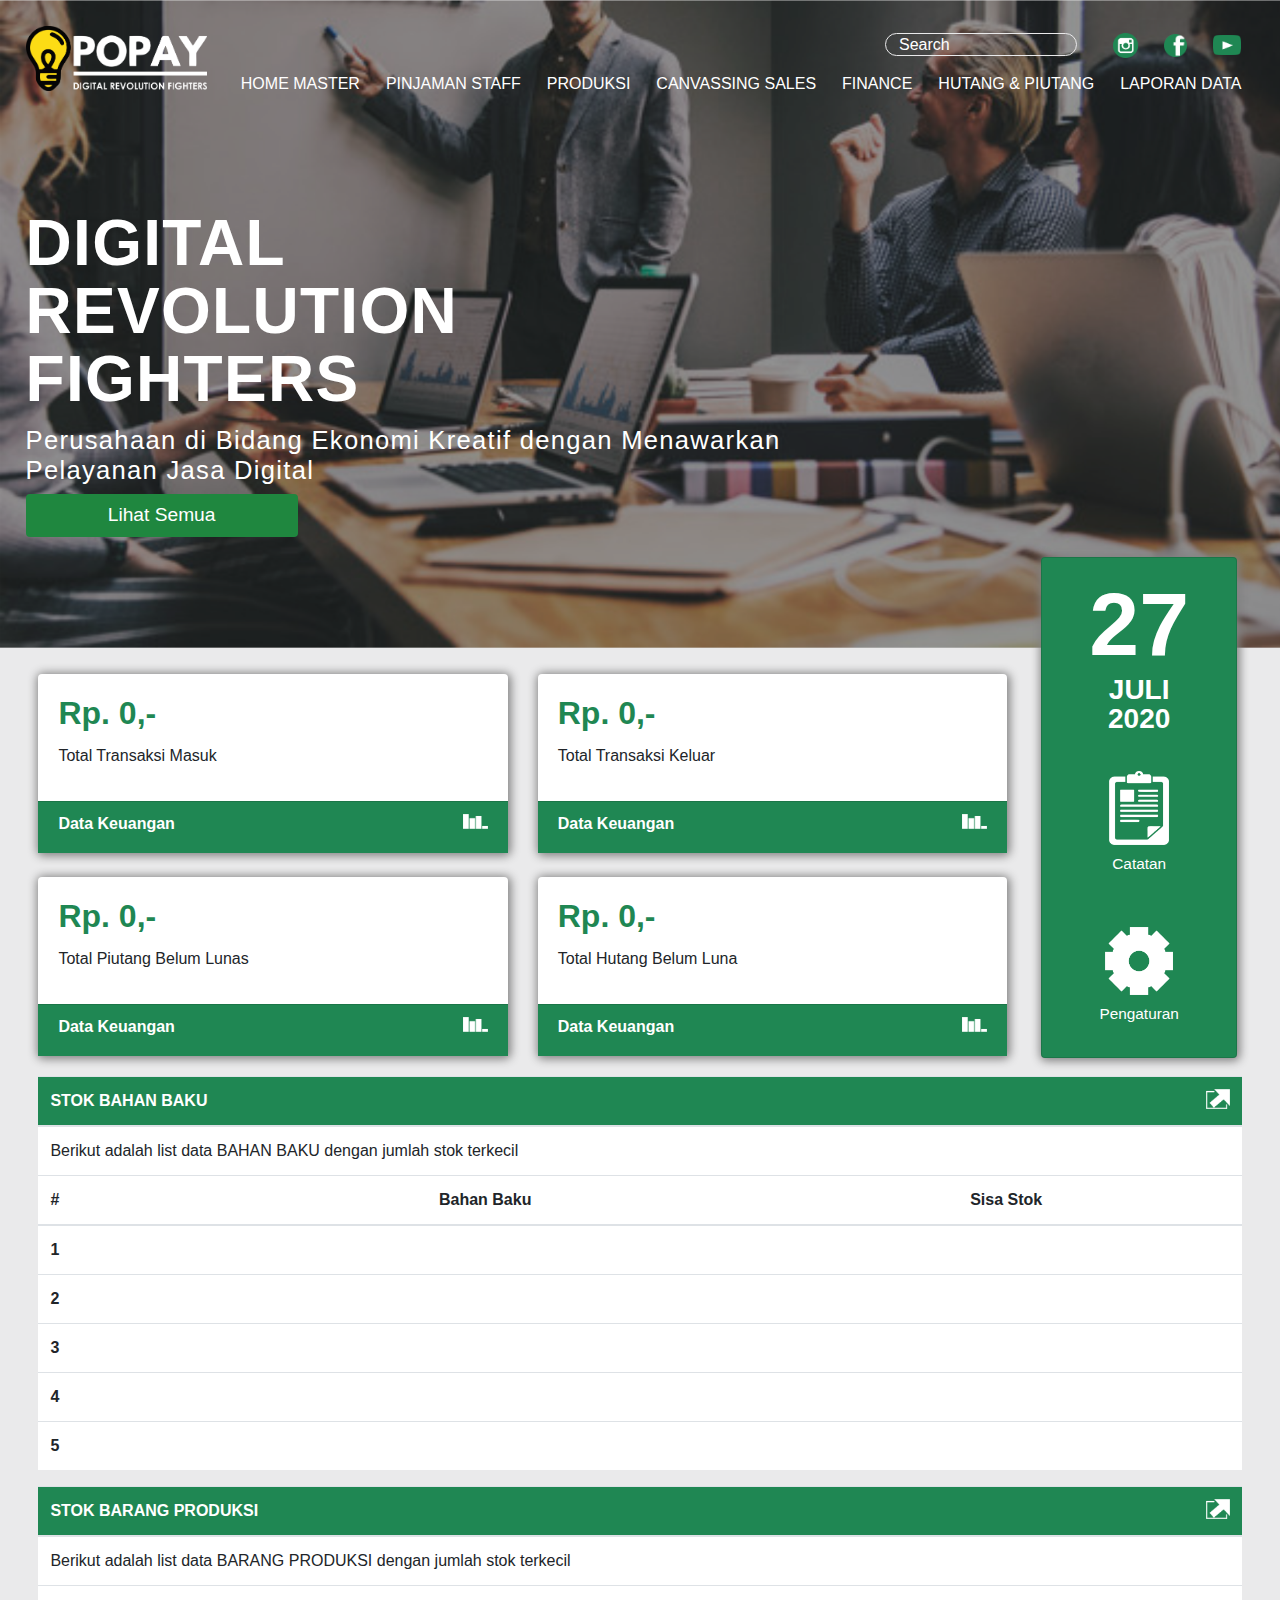
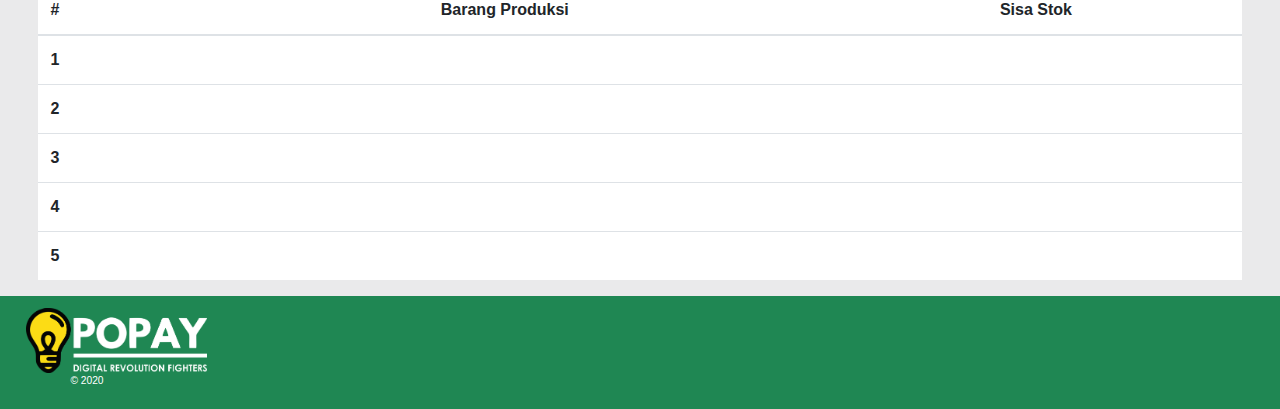
<file: index.html>
<!doctype html>
<html lang="en">
  <head>
    <!-- Required meta tags -->
    <meta charset="utf-8">
    <meta name="viewport" content="width=device-width, initial-scale=1, shrink-to-fit=no">
    <link rel="stylesheet" href="./mrp.css" type="text/css" />
    <link rel="stylesheet" href="./mrpresponsive.css" type="text/css" />
    <!-- Bootstrap CSS -->
    <link rel="stylesheet" href="https://stackpath.bootstrapcdn.com/bootstrap/4.5.2/css/bootstrap.min.css" integrity="sha384-JcKb8q3iqJ61gNV9KGb8thSsNjpSL0n8PARn9HuZOnIxN0hoP+VmmDGMN5t9UJ0Z" crossorigin="anonymous">

    <title>MRP-canva</title>
  </head>

  <body>
    <div class="bodyy">
    <div class="header">
      <div class="header-logo float-left">
        <img src="LOGO POPAY.png"  alt="" height="65vw"/>
      </div>

      <div class="menu-media d-flex justify-content-end">
        <div class="header-input">
          <input type="text" name="box" placeholder="Search">
        </div>
        <a href="#" class="btn intagram"><img src="IG.png" alt="" height="25vw"/></a>
        <a href="#" class="btn facebook"><img src="fbcrop.png" alt="" height="23vw"/></a>
        <a href="#" class="btn youtube"><img src="YOUTUBE.png" alt="" height="20vw"/></a>
      </div>

      <div class="menu-list d-flex justify-content-end">
        <div class="btn-group">
          <button type="button" class="btn btn-link" data-toggle="dropdown" aria-haspopup="true" aria-expanded="false" style="color: white;">
            HOME MASTER
          </button>
          <div class="dropdown-menu">
            <a class="dropdown-item" href="#">Data Karyawan</a>
            <a class="dropdown-item" href="#">Data Customer</a>
            <a class="dropdown-item" href="#">Data Vendor</a>
            <a class="dropdown-item" href="#">Jenis Transaksi</a>
            <a class="dropdown-item" href="#">Akun Kas</a>
            <a class="dropdown-item" href="#">Akun Bank</a>
            <a class="dropdown-item" href="#">Pengolahan Bahan</a>
          </div>
        </div>

        <div class="btn-group">
          <button type="button" class="btn btn-link" data-toggle="dropdown" aria-haspopup="true" aria-expanded="false" style="color: white;">
            PINJAMAN STAFF
          </button>
          <div class="dropdown-menu">
            <a class="dropdown-item" href="#">Request Pinjam</a>
            <a class="dropdown-item" href="#">Pinjaman Staff</a>
          </div>
        </div>

        <div class="btn-group">
          <button type="button" class="btn btn-link" data-toggle="dropdown" aria-haspopup="true" aria-expanded="false" style="color: white;">
            PRODUKSI
          </button>
          <div class="dropdown-menu">
            <a class="dropdown-item" href="#">Stok Bahan Baku</a>
            <a class="dropdown-item" href="#">Stok Produksi</a>
            <a class="dropdown-item" href="#">Invoice Penjualan</a>
            <a class="dropdown-item" href="#">Invoice Pembelian</a>
            <a class="dropdown-item" href="#">Log Pengolahan</a>
            <a class="dropdown-item" href="#">Log Produksi</a>
            <a class="dropdown-item" href="#">Transaksi Balok</a>
            <a class="dropdown-item" href="#">Penyesuaian Stok</a>
          </div>
        </div>

        <div class="btn-group">
          <button type="button" class="btn btn-link" data-toggle="dropdown" aria-haspopup="true" aria-expanded="false" style="color: white;">
            CANVASSING SALES
          </button>
        </div>

        <div class="btn-group">
          <button type="button" class="btn btn-link" data-toggle="dropdown" aria-haspopup="true" aria-expanded="false" style="color: white;">
            FINANCE
          </button>
          <div class="dropdown-menu">
            <a class="dropdown-item" href="#">Transaksi Akun</a>
            <a class="dropdown-item" href="#">Panggajian</a>
          </div>
        </div>

        <div class="btn-group">
          <button type="button" class="btn btn-link" data-toggle="dropdown" aria-haspopup="true" aria-expanded="false" style="color: white;">
            HUTANG & PIUTANG
          </button>
          <div class="dropdown-menu">
            <a class="dropdown-item" href="#">Module Hutang</a>
            <a class="dropdown-item" href="#">Module Piutang</a>
          </div>
        </div>

        <div class="btn-group">
          <button type="button" class="btn btn-link" data-toggle="dropdown" aria-haspopup="true" aria-expanded="false" style="color: white;">
            LAPORAN DATA
          </button>
          <div class="dropdown-menu">
            <a class="dropdown-item" href="#">Cetak Gaji</a>
            <a class="dropdown-item" href="#">Lap. Keuangan</a>
            <a class="dropdown-item" href="#">Lap. Log Produk</a>
          </div>
        </div>
      </div>

      <div class="header-bottom" style="width: 65vw; color: white;">
        <div class="header-title">
          <h1 class=" font-weight-bolder">DIGITAL</h1>
          <h1 class="font-weight-bolder">REVOLUTION</h1>
          <h1 class="font-weight-bolder">FIGHTERS</h1>
          <h4 class="note mt-3">Perusahaan di Bidang Ekonomi Kreatif dengan Menawarkan Pelayanan Jasa Digital</h4>
          <a href="#" class="btn" style="color: white; background-color:rgb(31, 135, 63); width: 17rem;"><p>Lihat Semua</p></a>
        </div>
      </div>
    </div>

    <div class="row">
      <div class="main">
        <div class="container ">

            <div class="card-deck">
              <div class="card border-0">
                <div class="card-body">
                  <h2 class="card-title font-weight-bolder" style="color: rgb(31,135,83);">Rp. 0,-</h2>
                  <p class="card-text">Total Transaksi Masuk</p>
                </div>
                <div class="card-footer" style="background-color: rgb(31,135,83);">
                  <a href="#"><small style="color:white"><h6 class="float-left font-weight-bolder">Data Keuangan</h6></small><a>
                  <img class="float-right" src="LOGO GRAFIK.png" alt="" height="15px"/>
                </div>
              </div>

              <div class="card border-0">
                <div class="card-body">
                  <h2 class="card-title font-weight-bolder" style="color: rgb(31,135,83);">Rp. 0,-</h2>
                  <p class="card-text">Total Transaksi Keluar</p>
                </div>
                <div class="card-footer" style="background-color: rgb(31,135,83);">
                  <a href="#"><small style="color:white"><h6 class="float-left font-weight-bolder">Data Keuangan</h6></small><a>
                  <img class="float-right" src="LOGO GRAFIK.png" alt="" height="15px"/>
                </div>
              </div>
            </div>

            <div class="card-deck mt-4">
              <div class="card border-0">
                <div class="card-body">
                  <h2 class="card-title font-weight-bolder" style="color: rgb(31,135,83);">Rp. 0,-</h2>
                  <p class="card-text">Total Piutang Belum Lunas</p>
                </div>
                <div class="card-footer" style="background-color: rgb(31,135,83);">
                  <a href="#"><small style="color:white"><h6 class="float-left font-weight-bolder">Data Keuangan</h6></small><a>
                  <img class="float-right" src="LOGO GRAFIK.png" alt="" height="15px"/>
                </div>
              </div>

              <div class="card border-0">
                <div class="card-body">
                  <h2 class="card-title font-weight-bolder" style="color: rgb(31,135,83);">Rp. 0,-</h2>
                  <p class="card-text">Total Hutang Belum Luna</p>
                </div>
                <div class="card-footer" style="background-color: rgb(31,135,83);">
                  <a href="#"><small style="color:white"><h6 class="float-left font-weight-bolder">Data Keuangan</h6></small><a>
                  <img class="float-right" src="LOGO GRAFIK.png" alt="" height="15px"/>
                </div>
              </div>
            </div>
        </div>
      </div>

      <div class="side">
        <div class="item">
          <dic class="container">
            <div class="card text-center" style= "color: white; background-color: rgb(31,135,83);">
              <div class="kalender">
                <!-- menampilkan tanggal, bulan, tahun -->
                <h1 class="font-weight-bolder">27</h1>
                <h3 class="font-weight-bolder">JULI</h3>
                <h3 class="font-weight-bolder">2020</h3>
                <!--  -->
              </div>
                <div class="card-body">
                <a href="#" class="btn catatan"><img src="MENU CATATAN.png" alt="" height="74vw"/></a>
                <p class="card-text ">Catatan</p>
                <a href="#" class="btn setting"><img src="MENU SETTINGAN.png" alt="" height="68vw"/></a>
                <p class="card-text">Pengaturan</p>
                </div>
            </div>
        </div>
      </div>
    </div>

    <div class="tabel">
      <table class="table" style="background-color:white">
        <thead style="color:white; background-color: rgb(31,135,83);">
          <tr>
            <th style="color: white" scope="row" colspan="3">
              STOK BAHAN BAKU
              <a href="#"><img class="float-right" src="MENU LIHAT.png" alt="" height="20px"/></a>
            </th>
          </tr>
        </thead>
        <thead>
          <tr>
            <td scope="row" colspan="3">Berikut adalah list data BAHAN BAKU dengan jumlah stok terkecil</td>
          </tr>
        </thead>
        <thead>
          <tr>
            <th scope="col">#</th>
            <th scope="col" class="text-center">Bahan Baku</th>
            <th scope="col" class="text-center">Sisa Stok</th>
          </tr>
        </thead>
        <tbody>
          <tr>
            <th scope="row">1</th>
            <td></td>
            <td></td>
          </tr>
          <tr>
            <th scope="row">2</th>
            <td></td>
            <td></td>
          </tr>
          <tr>
            <th scope="row">3</th>
            <td></td>
            <td></td>
          </tr>
          <tr>
            <th scope="row">4</th>
            <td></td>
            <td></td>
          </tr>
          <tr>
            <th scope="row">5</th>
            <td></td>
            <td></td>
          </tr>
        </tbody>
      </table>

      <table class="table" style="background-color:white">
        <thead style="color:white; background-color: rgb(31,135,83);">
          <tr>
            <th style="color: white" scope="row" colspan="3">
              STOK BARANG PRODUKSI
              <img class="float-right" src="MENU LIHAT.png" alt="" height="20px"/>
            </th>
          </tr>
        </thead>
        <thead>
          <tr>
            <td scope="row" colspan="3">Berikut adalah list data BARANG PRODUKSI dengan jumlah stok terkecil</td>
          </tr>
        </thead>
        <thead>
          <tr>
            <th scope="col">#</th>
            <th scope="col" class="text-center">Barang Produksi</th>
            <th scope="col" class="text-center">Sisa Stok</th>
          </tr>
        </thead>
        <tbody>
          <tr>
            <th scope="row">1</th>
            <td></td>
            <td></td>
          </tr>
          <tr>
            <th scope="row">2</th>
            <td></td>
            <td></td>
          </tr>
          <tr>
            <th scope="row">3</th>
            <td></td>
            <td></td>
          </tr>
          <tr>
            <th scope="row">4</th>
            <td></td>
            <td></td>
          </tr>
          <tr>
            <th scope="row">5</th>
            <td></td>
            <td></td>
          </tr>
        </tbody>
      </table>
    </div>

    <div class="footer">
      <img src="LOGO POPAY.png"  alt="" height="65vw"/>
      <p>&copy 2020</p>
    </div>
    </div>
  </body>
  <!-- Optional JavaScript -->
  <!-- jQuery first, then Popper.js, then Bootstrap JS -->
  <script src="https://code.jquery.com/jquery-3.5.1.slim.min.js" integrity="sha384-DfXdz2htPH0lsSSs5nCTpuj/zy4C+OGpamoFVy38MVBnE+IbbVYUew+OrCXaRkfj" crossorigin="anonymous"></script>
  <script src="https://cdn.jsdelivr.net/npm/popper.js@1.16.1/dist/umd/popper.min.js" integrity="sha384-9/reFTGAW83EW2RDu2S0VKaIzap3H66lZH81PoYlFhbGU+6BZp6G7niu735Sk7lN" crossorigin="anonymous"></script>
  <script src="https://stackpath.bootstrapcdn.com/bootstrap/4.5.2/js/bootstrap.min.js" integrity="sha384-B4gt1jrGC7Jh4AgTPSdUtOBvfO8shuf57BaghqFfPlYxofvL8/KUEfYiJOMMV+rV" crossorigin="anonymous"></script>
</html>
</file>
<file: mrp.css>
* {
  font-family: "Leelawadee", sans-serif;
  margin: 0;
  box-sizing: border-box;
}

html, body,
ul, ol, li,
h1, h2, h3, h4, h5, h6, p, div {
  margin: 0;
  padding: 0;
}

html {
  scroll-behavior: smooth;
}

a, li {
  text-decoration: none;
  color: #fff;
}

.container {
   width: 100%;
   min-height: 200px;
}

.row {
  width: 100%;
  padding: 2vw 3vw;
}

.bodyy {
  background-color: rgb(234, 234, 235);
}

.header {
  background-image: url("SAMPUL.png");
  background-size: cover;
  height: 40.5rem;
  padding-top: 2vw;
  padding-left: 2vw;
  padding-right: 2vw;
}

.header-input input{
  border: 1px solid rgb(234, 234, 235);
  background-color: Transparent;
  height: 1.8vw;
  width: 15vw;
  border-radius: 50px;
  margin-right: 1.8vw;
  margin-top: 0.6vw;
  padding-left: 1vw;
}

.header-input input::-webkit-input-placeholder{
	color: white;
}

.header-title {
  margin-top: 8vw;
}

.header-title h1 {
  margin-bottom: -0.7vw;
  letter-spacing: 0.1vw;
  font-size: 5vw;
}

.header-title h4 {
  letter-spacing: 0.1vw;
  font-size: 2vw;
}

.header-title p {
  font-size: 1.5vw;
  margin-bottom: 0vw;
}

.header-title .btn {
  width: 0vw;
}

.main {
  flex:83%
}

.side {
  flex: 17%;
  padding: 0;
  margin: 0;
}

.card-body p, .card-body h6 {
    font-family: "Calibri", sans-serif;
}

.card-body p {
  margin-bottom: 3.5vw;
}

.kalender {
  margin-top: 1vw;
}

.card-body {
  margin-bottom: 1vw;
}

.card {
  box-shadow: 1px 1px 10px 2px grey;
}

.item {
  margin-top: -11vw;
  margin-left: 1.5vw;
  position: absolute;
  width: 15.3vw;
}

.kalender h1{
  font-size: 7vw;
}

.kalender h3{
  margin-top: -1vw;
}

.item p {
  padding-top: -4vw;
  font-size: 1.2vw;
}

.tabel {
  padding-left: 3vw;
  padding-right: 3vw;
  margin-top: -0.5vw;
}

.footer {
  padding-bottom: 0.3rem;
  padding-top: 1vw;
  padding-left: 2vw;
  background-color: rgb(31,135,83);
  color: #fff;
}

.footer p {
  margin-left: 3.5vw;
  font-size: 0.8vw;
}
</file>
<file: mrpresponsive.css>
/* Untuk Tablet */
@media all and (max-width: 1225px) {
  .footer p {
    margin-left: 4vw;
  }
}

@media all and (max-width: 1000px) {
  .header {
    padding-top: 0.8rem;
    padding-left: 0.8rem;
    padding-right: 0.8rem;
  }

  .header-logo img {
    height: 6.3vw;
  }

  .header-input input{
    font-size: 1.5vw;
    margin-top: 1.2vw;
    padding-left: 1vw;
  }

  .menu-list .btn{
    font-size: 1.6vw;
    margin-left: -1.4vw;
  }

  .header-title {
    margin-left: 1vw;
    width: 45vw;
  }

  .header-title .btn{
    width: 3vw;
  }

  .item {
    padding-top: 0.8vw;
    width: 16vw;
    margin-top: -11.3vw;
  }

  .footer img{
    height: 6.3vw;
  }

  .footer p{
    margin-left: 4.7vw;
  }
}

/* Untuk Smartphone */
@media all and (max-width: 670px) {
  .header-input input{
    margin-top: 2vw;
  }

  .header {
    height: 30rem;
  }

  .header-title {
    width: 60vw;
    margin-top: 8vw;
    margin-left: 1vw;
  }

 .main {
    padding: 0;
    margin-top: 2vw;
    flex: 100%;
    margin-left: 4vw;
  }

  .item {
    position: relative;
    margin-top: 7vw;
    margin-bottom: -2vw;
    margin-left: 11vw;
    margin-right: 10vw;
    width: 76.3vw;
  }

  .item img{
    margin-left: -2.5vw;
    height: 10vw;
  }

  .item p{
    font-size: 1.6vw;
  }

  .item h1{
    font-size: 10vw;
  }

  .side {
    flex: 100%;
    margin-top: -7vw;
    margin-bottom: 4vw;
  }

  .side p {
    font-size: 5vw;
  }

  .kalender h1{
    font-size: 12vw;
    margin-top: 5vw;
  }

  .kalender h3{
    font-size: 5vw;
  }

  .tabel {
    margin-left: 9vw;
    margin-right: 9vw;
  }

}

@media all and (max-width: 320px) {
  .header {
    height: 15rem;
    padding-top: 0.5rem;
    padding-right: 0.2rem;
    padding-left: 0.5rem;
  }

.menu-media input {
  margin-right: 5vw;
}

.menu-media img {
  height: 3vw;
  margin-top: -3vw;
}

.menu-media .btn {
  margin-left: -6vw;
}

.main {
  flex: 100%;
  margin-right: -6vw;
  padding: 0;
}

.card h2 {
  font-size: 6vw;
}

.card p{
  font-size: 3vw;
}

.card h6 {
    font-size: 4vw;
}

.card-deck {
  margin-bottom: -3vw;
}

.side {
  flex: 100%;
  margin: 0vw;
  padding: 0vw;
}

.item {
  margin-top: -4.8vw;
  position: relative;
  margin-left:9vw;
  width: 86.5vw;
  margin-right: -5vw;
  margin-bottom: 3vw;
}

.tabel {
  margin:0vw 6.2vw;
  padding: 0;
}

.table {
  position: relative;
 font-size: 3vw;
 width: 100vw;
 margin-right: -10vw;
}

.table img {
  height: 4vw;
}

.footer p{
  margin-bottom: 0vw;
}
}
</file>
